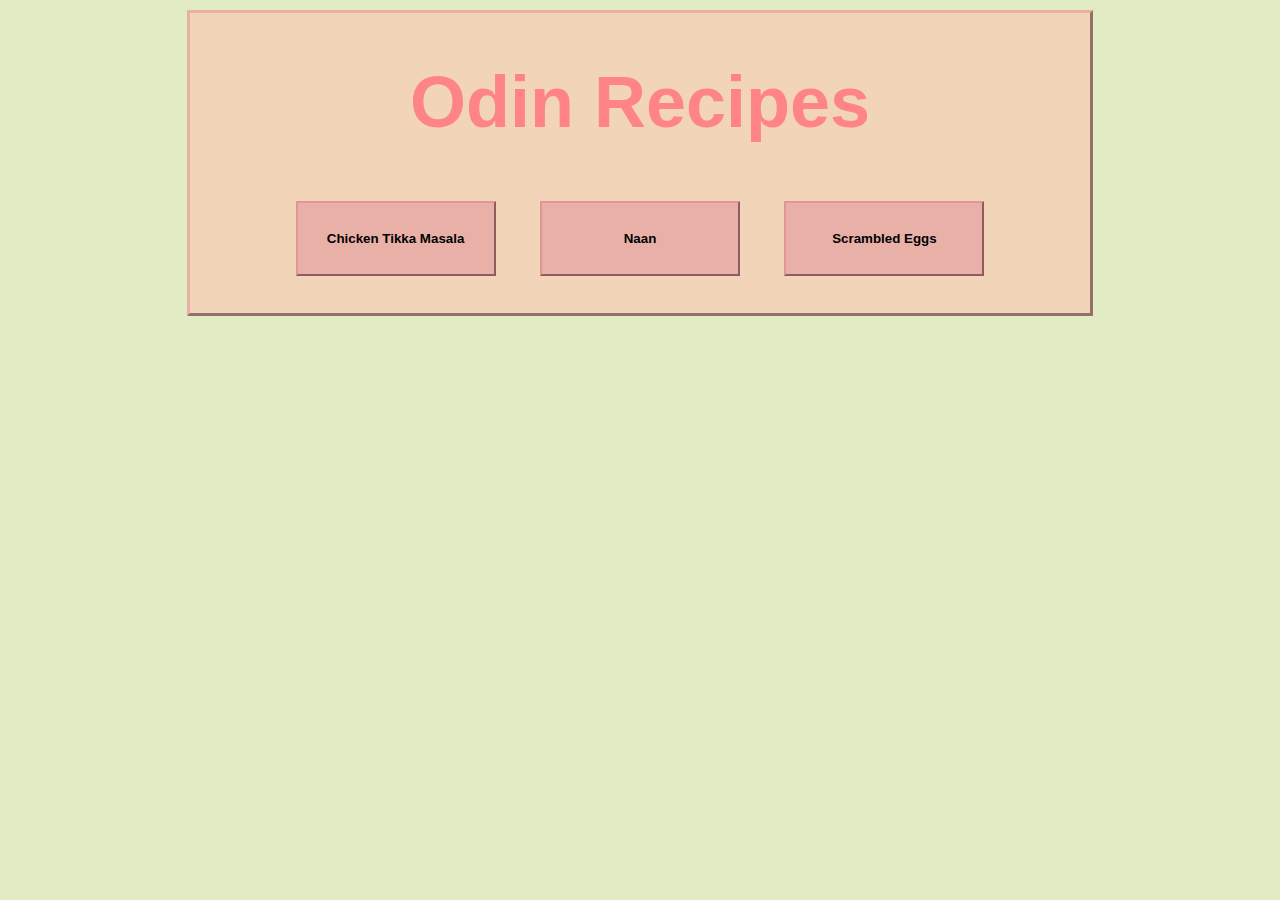
<file: index.html>
<!DOCTYPE html>

<html lang="en">
	<head>
		<meta charset="utf-8">
		<title>Odin Recipes</title>
		<link rel="stylesheet" href="style.css">
	</head>

	<body>
		<div class="container">
			<div><h1>Odin Recipes</h1></div>
				<div class="button-container">
					<a href="./recipes/chicken-tikka-masala.html"><button>Chicken Tikka Masala</button></a>
					<a href="./recipes/naan.html"><button>Naan</button></a>
					<a href="./recipes/scrambled-eggs.html"><button>Scrambled Eggs</button></a>
				</div>
		</div>
	</body>
</html>
</file>
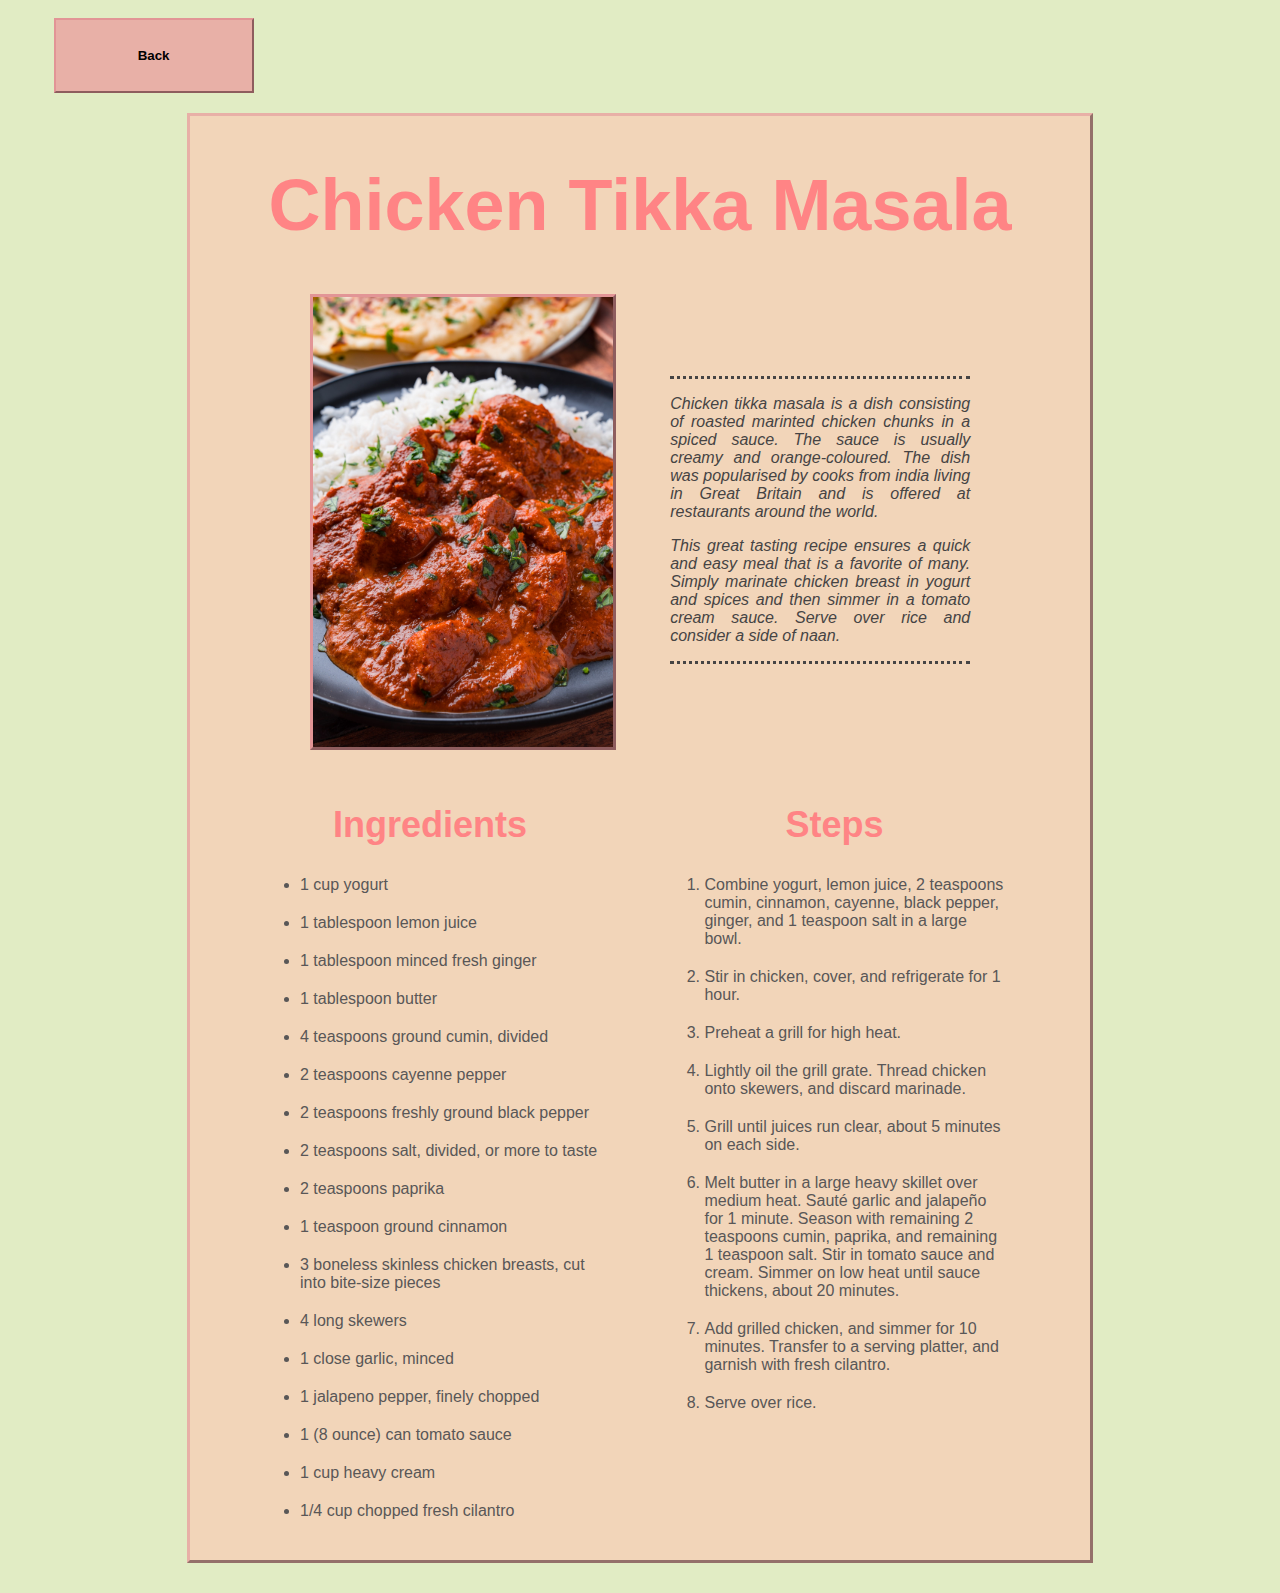
<file: recipes/chicken-tikka-masala.html>
<!DOCTYPE html>

<html lang="en">
	<head>
		<meta charset="utf-8">
		<title>Chicken Tikka Masala</title>
		<link rel="stylesheet" href="../style.css">
	</head>

	<body>
		<a class="back" href="../index.html"><button>Back</button></a>
		<div class="container food">
			<h1>Chicken Tikka Masala</h1>
			<div class="desc-container">
				<img src="../img/Chicken-Tikka-Masala-1200-8412.jpg" alt="An image of chicken tikka masala served over rice with a side on naan bread" width="300"/>
				<div class="description">
					<p>Chicken tikka masala is a dish consisting of roasted marinted chicken chunks in a spiced sauce. The sauce is usually creamy and orange-coloured. The dish was popularised by cooks from india living in Great Britain and is offered at restaurants around the world.</p>
					<p>This great tasting recipe ensures a quick and easy meal that is a favorite of many. Simply marinate chicken breast in yogurt and spices and then simmer in a tomato cream sauce. Serve over rice and consider a side of naan.</p>
				</div>
			</div>
			<div class="inst-container">
				<div class="ingredients">
				<h2>Ingredients</h2>
				<ul>
					<li>1 cup yogurt</li>
					<li>1 tablespoon lemon juice</li>
					<li>1 tablespoon minced fresh ginger</li>
					<li>1 tablespoon butter</li>
					<li>4 teaspoons ground cumin, divided</li>
					<li>2 teaspoons cayenne pepper</li>
					<li>2 teaspoons freshly ground black pepper</li>
					<li>2 teaspoons salt, divided, or more to taste</li>
					<li>2 teaspoons paprika</li>
					<li>1 teaspoon ground cinnamon</li>
					<li>3 boneless skinless chicken breasts, cut into bite-size pieces</li>
					<li>4 long skewers</li>
					<li>1 close garlic, minced</li>
					<li>1 jalapeno pepper, finely chopped</li>
					<li>1 (8 ounce) can tomato sauce</li>
					<li>1 cup heavy cream</li>
					<li>1/4 cup chopped fresh cilantro</li>
				</ul>
			</div>

				<div class="steps">
					<h2>Steps</h2>
					<ol>
						<li>Combine yogurt, lemon juice, 2 teaspoons cumin, cinnamon, cayenne, black pepper, ginger, and 1 teaspoon salt in a large bowl.</li>
						<li> Stir in chicken, cover, and refrigerate for 1 hour. </li>
						<li> Preheat a grill for high heat. </li>
						<li> Lightly oil the grill grate. Thread chicken onto skewers, and discard marinade. </li>
						<li> Grill until juices run clear, about 5 minutes on each side. </li>
						<li>Melt butter in a large heavy skillet over medium heat. Sauté garlic and jalapeño for 1 minute. Season with remaining 2 teaspoons cumin, paprika, and remaining 1 teaspoon salt. Stir in tomato sauce and cream. Simmer on low heat until sauce thickens, about 20 minutes. </li>
						<li>Add grilled chicken, and simmer for 10 minutes. Transfer to a serving platter, and garnish with fresh cilantro. </li>
						<li> Serve over rice.</li>
					</ol>
				</div>
			</div>
		</div>
	</body>
</html>
</file>
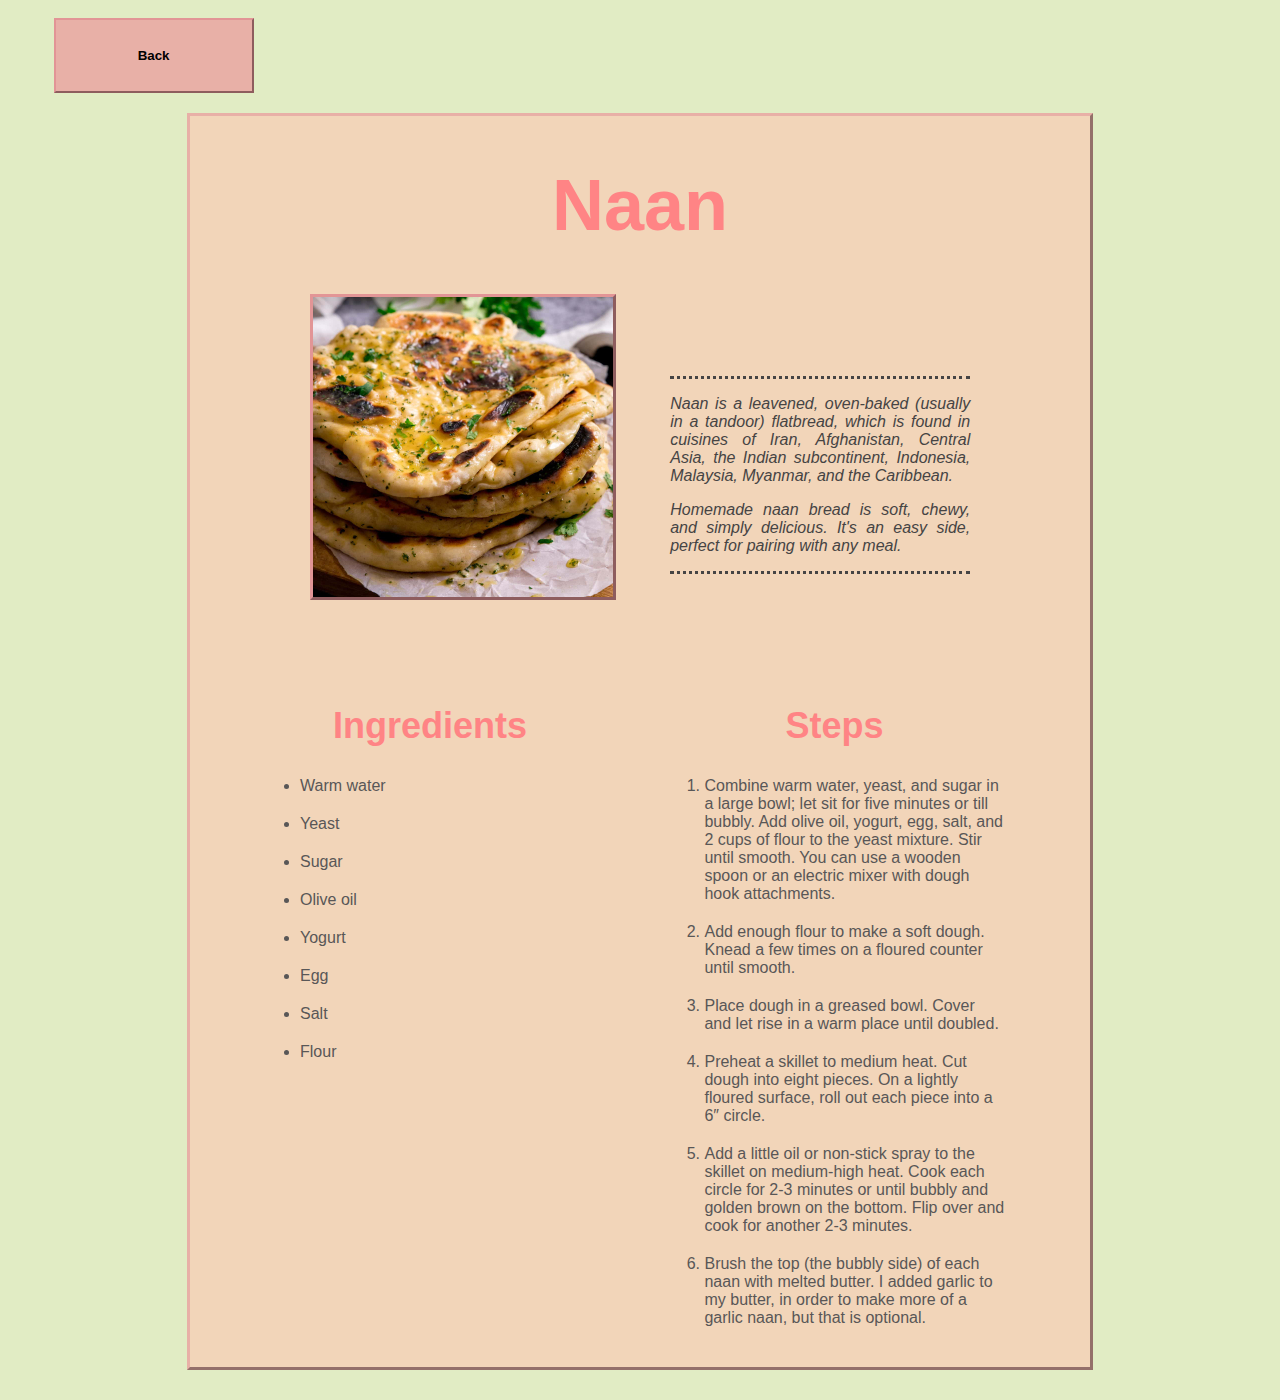
<file: recipes/naan.html>
<!DOCTYPE html>

<html lang="en">
	<head>
		<meta charset="utf-8">
		<title>Naan</title>
		<link rel="stylesheet" href="../style.css">
	</head>

	<body>
		<a class="back" href="../index.html"><button>Back</button></a>
		<div class="container food">
			<h1>Naan</h1>
			<div class="desc-container">
				<img src="../img/Garlic-Naan-square-FS-42.jpg" alt="An image of garlic naan bread" width="300"/>
				<div class="description">
					<p>Naan is a leavened, oven-baked (usually in a tandoor) flatbread, which is found in cuisines of Iran, Afghanistan, Central Asia, the Indian subcontinent, Indonesia, Malaysia, Myanmar, and the Caribbean.</p>
					<p>Homemade naan bread is soft, chewy, and simply delicious. It's an easy side, perfect for pairing with any meal.</p>
				</div>
			</div>
			<div class="inst-container">
				<div class="ingredients">
					<h2>Ingredients</h2>
					<ul>
						<li>Warm water</li>
						<li>Yeast</li>
						<li>Sugar</li>
						<li>Olive oil</li>
						<li>Yogurt</li>
						<li>Egg</li>
						<li>Salt</li>
						<li>Flour</li>
					</ul>
				</div>
				<div class="steps">
					<h2>Steps</h2>
					<ol>
						<li>Combine warm water, yeast, and sugar in a large bowl; let sit for five minutes or till bubbly. Add olive oil, yogurt, egg, salt, and 2 cups of flour to the yeast mixture. Stir until smooth. You can use a wooden spoon or an electric mixer with dough hook attachments.</li>
						<li>Add enough flour to make a soft dough. Knead a few times on a floured counter until smooth.</li>
						<li>Place dough in a greased bowl. Cover and let rise in a warm place until doubled.</li>
						<li>Preheat a skillet to medium heat. Cut dough into eight pieces. On a lightly floured surface, roll out each piece into a 6″ circle. </li>
						<li>Add a little oil or non-stick spray to the skillet on medium-high heat. Cook each circle for 2-3 minutes or until bubbly and golden brown on the bottom. Flip over and cook for another 2-3 minutes.</li>
						<li>Brush the top (the bubbly side) of each naan with melted butter. I added garlic to my butter, in order to make more of a garlic naan, but that is optional.</li>
					</ol>
				</div>
			</div>
		</div>
	</body>
</html>
</file>
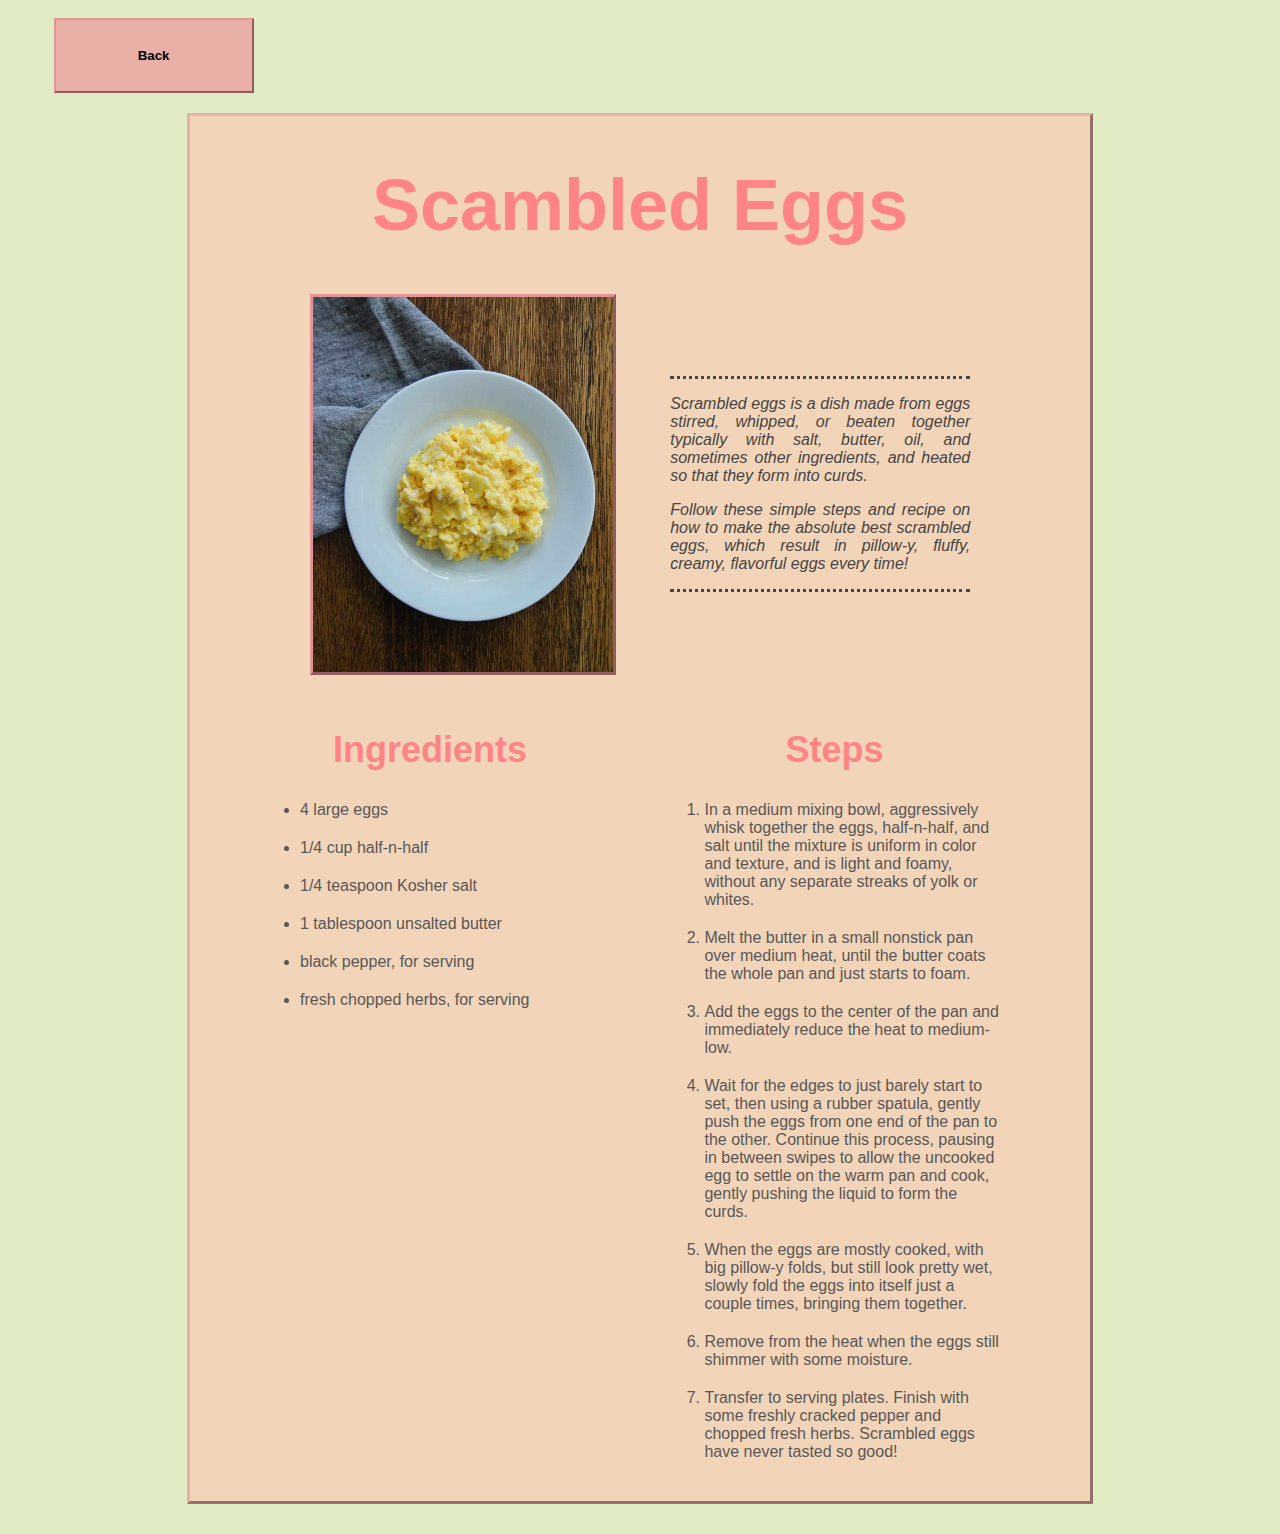
<file: recipes/scrambled-eggs.html>
<!DOCTYPE html>

<html lang="en">
	<head>
		<meta charset="utf-8">
		<title>Scrambled Eggs</title>
		<link rel="stylesheet" href="../style.css">
	</head>

	<body>
		<a class="back" href="../index.html"><button>Back</button></a>
		<div class="container food">
			<h1>Scambled Eggs</h1>
			<div class="desc-container">
				<img src="../img/scrambled-eggs.jpg" alt="An image of scrambled eggs" width="300">
				<div class="description">
					<p>Scrambled eggs is a dish made from eggs stirred, whipped, or beaten together typically with salt, butter, oil, and sometimes other ingredients, and heated so that they form into curds.</p>
					<p>Follow these simple steps and recipe on how to make the absolute best scrambled eggs, which result in pillow-y, fluffy, creamy, flavorful eggs every time!</p>
				</div>
			</div>
		<div class="inst-container">
			<div class="ingredients">
				<h2>Ingredients</h2>
				<ul>
					<li>4 large eggs</li>
					<li>1/4 cup half-n-half</li>
					<li>1/4 teaspoon Kosher salt</li>
					<li>1 tablespoon unsalted butter</li>
					<li>black pepper, for serving</li>
					<li>fresh chopped herbs, for serving</li>
				</ul>
			</div>
			<div class="steps">
				<h2>Steps</h2>
				<ol>
					<li>In a medium mixing bowl, aggressively whisk together the eggs, half-n-half, and salt until the mixture is uniform in color and texture, and is light and foamy, without any separate streaks of yolk or whites.</li>
					<li>Melt the butter in a small nonstick pan over medium heat, until the butter coats the whole pan and just starts to foam.</li>
					<li>Add the eggs to the center of the pan and immediately reduce the heat to medium-low.</li>
					<li>Wait for the edges to just barely start to set, then using a rubber spatula, gently push the eggs from one end of the pan to the other. Continue this process, pausing in between swipes to allow the uncooked egg to settle on the warm pan and cook, gently pushing the liquid to form the curds. </li>
					<li>When the eggs are mostly cooked, with big pillow-y folds, but still look pretty wet, slowly fold the eggs into itself just a couple times, bringing them together.</li>
					<li>Remove from the heat when the eggs still shimmer with some moisture.</li>
					<li>Transfer to serving plates. Finish with some freshly cracked pepper and chopped fresh herbs. Scrambled eggs have never tasted so good! </li>
				</ol>
			</div>
		</div>
		</div>
	</body>
</html>
</file>
<file: style.css>
* {
	border-size: border-box;
}

body {
	font-family: "Baskerville", "Palatino", sans-serif;
	background-color: #e1ecc4;
}

.container {
	width: 900px;
	height: 300px;
	margin: 10px auto 30px auto;
	background-color: #f2d5b9;
	border-style: outset;
	border-color: #e8b0a7;
}
.button-container {
	width: 800px;
	height: 100px;
	margin: 0px auto;
	text-align: center;
}

.desc-container {
	width: auto;
	height: auto;
	text-align: center;
	color: #464444;
}

.inst-container {
	width: 820px;
	margin: 0px auto;
	color: #595757;
}
.description {
	display: inline-block;
	width: 300px;
	height: auto;
	text-align: justify;
	vertical-align: top;
	margin: 81.4px 0px 81.4px 50px;
	font-style: italic;
	border-top-style: dotted;
	border-bottom-style: dotted;
}

.ingredients,
.steps {
	display: inline-block;
	width: 340px;
	height: auto;
	margin: 20px 30px;
	vertical-align: top;
}

.food {
	 height: auto;
 }

.back {
	margin-left: 25.6px;
}

button {
	display: inline-block;
	width: 200px;
	height: 75px;
	margin: 10px 20px;
	border-style: outset;
	border-color: #e29596;
	background-color: #e8b0a7;
	font-weight: bold;
}

button:hover {
	background-color: rgba(226, 149, 150, 0.81);
}

h1,
h2 {
	font-size: 72px;
	font-weight: bold;
	color: #ff8485;
	text-align: center;
}

h2 {
	font-size: 36px;
}

img {
	border-style: outset;
	border-color: #e29596;
}

li {
	margin: 20px 0px;
}

a {
	text-decoration: none;
	color: #685858;
}
</file>
